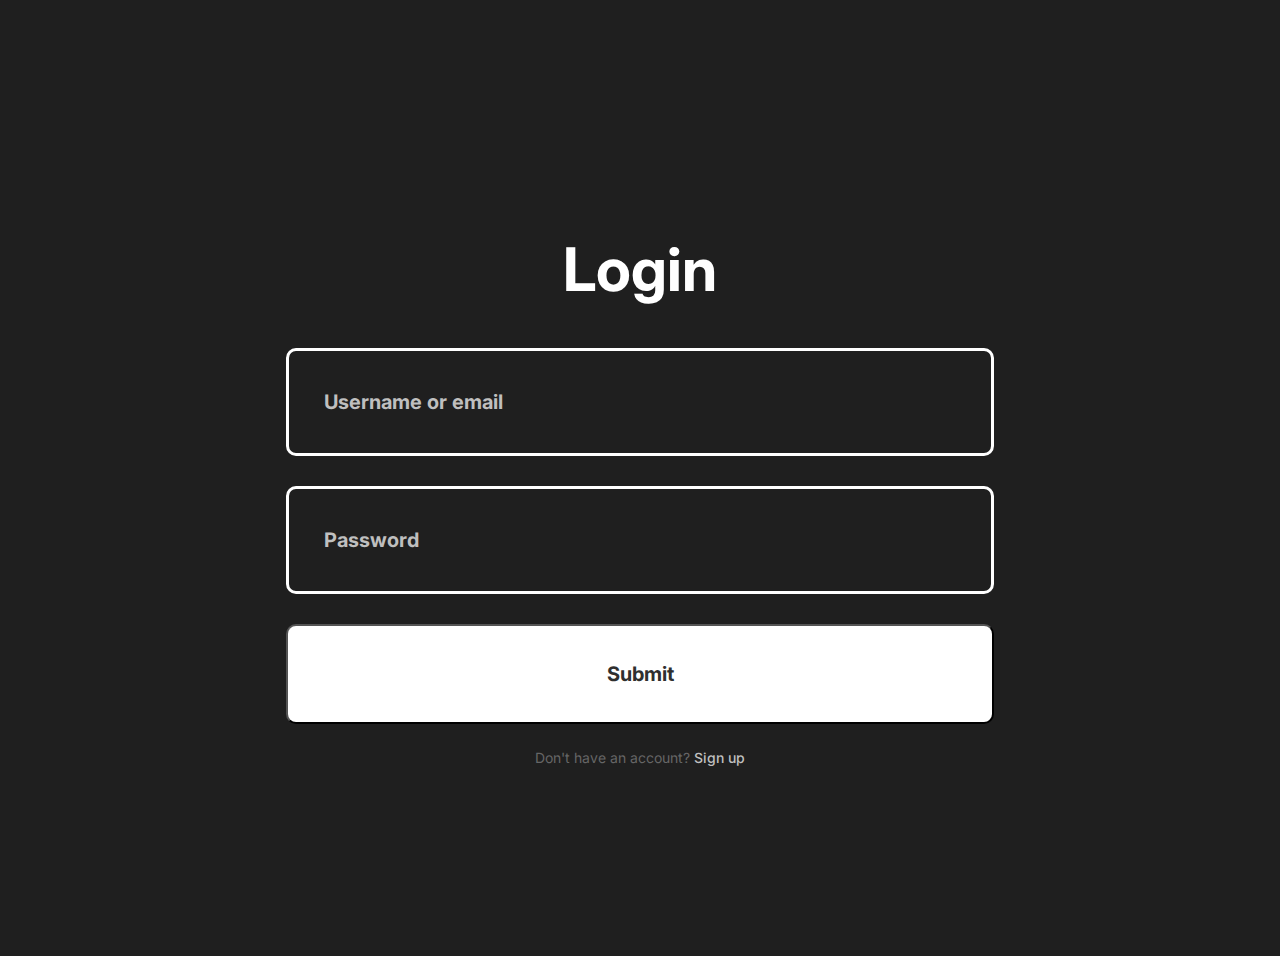
<file: login.html>
<!DOCTYPE html>
<html lang="en">
<head>
    <meta charset="UTF-8">
    <meta name="viewport" content="width=device-width, initial-scale=1.0">
    <title>Login page</title>
    <link rel="stylesheet" href="style.css">
    <link href="https://fonts.googleapis.com/css2?family=Inter:wght@100..900&display=swap" rel="stylesheet">

</head>
<body>
    <div class="login">
        <div class="login-header">
            <h1>Login</h1>
        </div>
        
        <form id="loginForm">
            <div class="form-group">
                <input type="text" id="username" placeholder="Username or email" required>
            </div>
            
            <div class="form-group">
                <input type="password" id="password" placeholder="Password" required>
            </div>
            
            <button type="submit" class="submit-btn">Submit</button>
        </form>
        
        <div class="signup-link">
            Don't have an account? <a href="signup.html">Sign up</a>
        </div>
    </div>
</body>
</html>
</file>
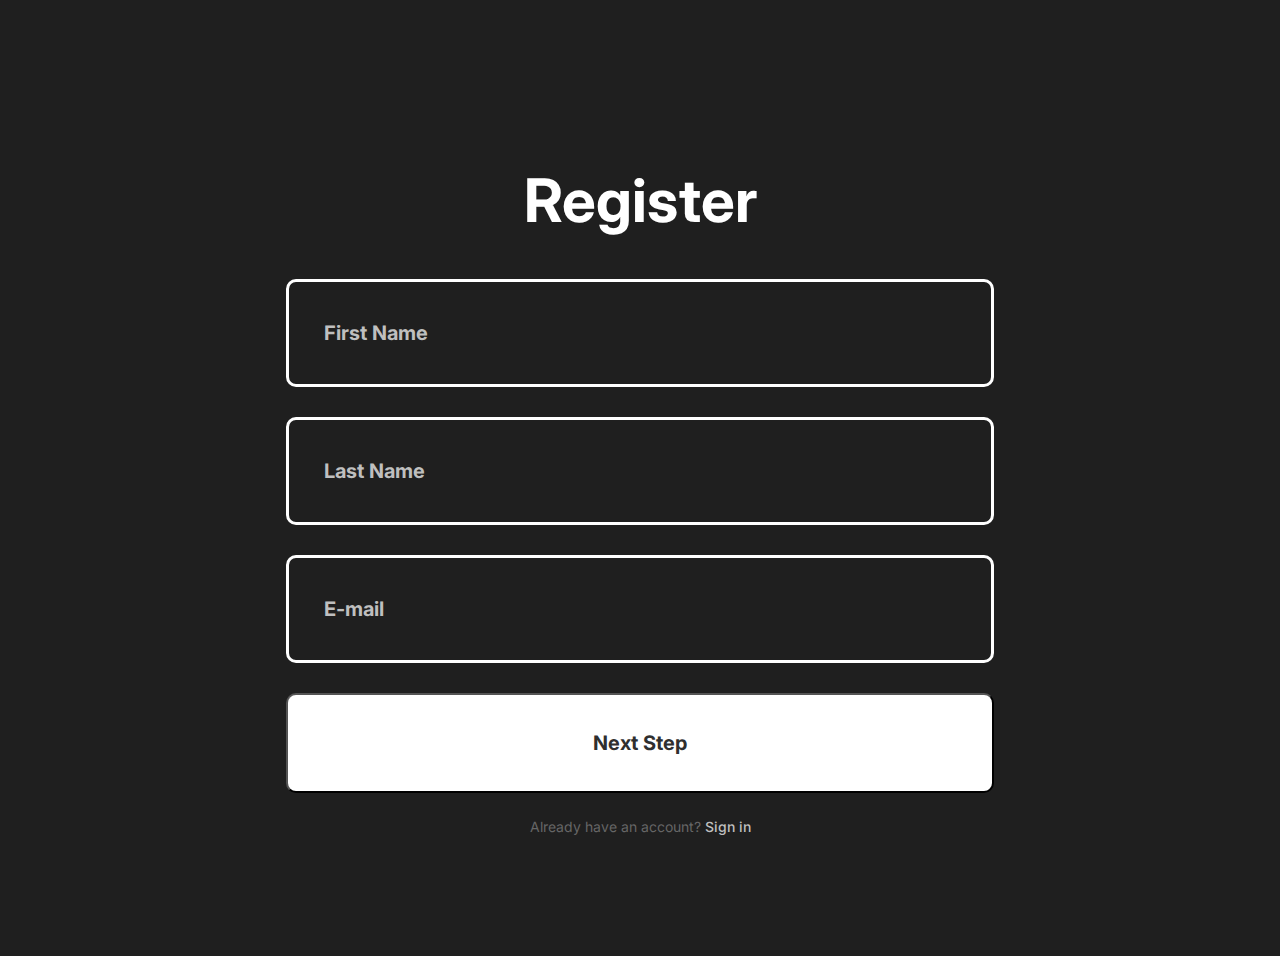
<file: signup.html>
<!DOCTYPE html>
<html lang="en">
  <head>
    <meta charset="UTF-8" />
    <meta name="viewport" content="width=device-width, initial-scale=1.0" />
    <title>Sign up to ...</title>
    <link rel="stylesheet" href="style.css" />
    <link
      href="https://fonts.googleapis.com/css2?family=Inter:wght@100..900&display=swap"
      rel="stylesheet"
    />
  </head>
  <body>
    <div class="login">
      <div class="login-header"><h1>Register</h1></div>
      <form id="loginForm">
        <div class="form-group-1">
          <input type="text" id="firstName" placeholder="First Name" required />
        </div>
        <div class="form-group-2">
          <input type="text" id="lastName" placeholder="Last Name" />
        </div>
        <div class="form-group">
          <input type="email" id="email" placeholder="E-mail" required />
        </div>
        <button type="submit" class="submit-btn">Next Step</button>
      </form>

      <div class="signup-link">
            Already have an account? <a href="signup.html">Sign in</a>
        </div>
    </div>
  </body>
</html>
</file>
<file: style.css>
body {
  background: #1f1f1f;
  display: flex;
  justify-content: center;
  align-items: center;
  min-height: 100vh;
  padding: 20px;
  font-family: Inter;
}
.login-header h1 {
  color: #fff;
  text-align: center;
  font-size: 60px;
  font-style: normal;
  font-weight: 700;
  line-height: 1.3;
}
input[type="text"],
input[type="email"],
input[type="password"] {
  margin-bottom: 30px;
  width: 665px;
  height: 100px;
  border: 3px solid #fff;
  border-radius: 10px;
  font-size: 16px;
  transition: all 0.3s;
  background-color: transparent;
  font-size: 20px;
  font-style: normal;
  font-weight: 700;
  line-height: normal;
  
  color: #bfbfbf;
  font-family: Inter;
  font-size: 20px;
  font-style: normal;
  font-weight: 700;
  line-height: normal;
  padding-left: 35px;
}
input::placeholder {
  color: #bfbfbf;
  font-family: Inter;
  font-size: 20px;
  font-style: normal;
  font-weight: 700;
  line-height: normal;
}
.submit-btn {
  width: 708px;
  height: 100px;
  flex-shrink: 0;
  border-radius: 10px;
  background: #fff;
  color: #2f2f2f;
  text-align: center;
  font-family: Inter;
  font-size: 20px;
  font-style: normal;
  font-weight: 700;
  line-height: normal;
}
.signup-link {
  text-align: center;
  margin-top: 25px;
  color: #666;
  font-size: 14px;
}
.signup-link a {
  color: #bfbfbf;
  text-decoration: none;
  font-weight: 500;
  transition: color 0.2s;
}



.signup-link a:hover {
  color: #fff;
  text-decoration: underline;
  transition: color 0.2s, text-decoration 0.2s;
}
</file>
